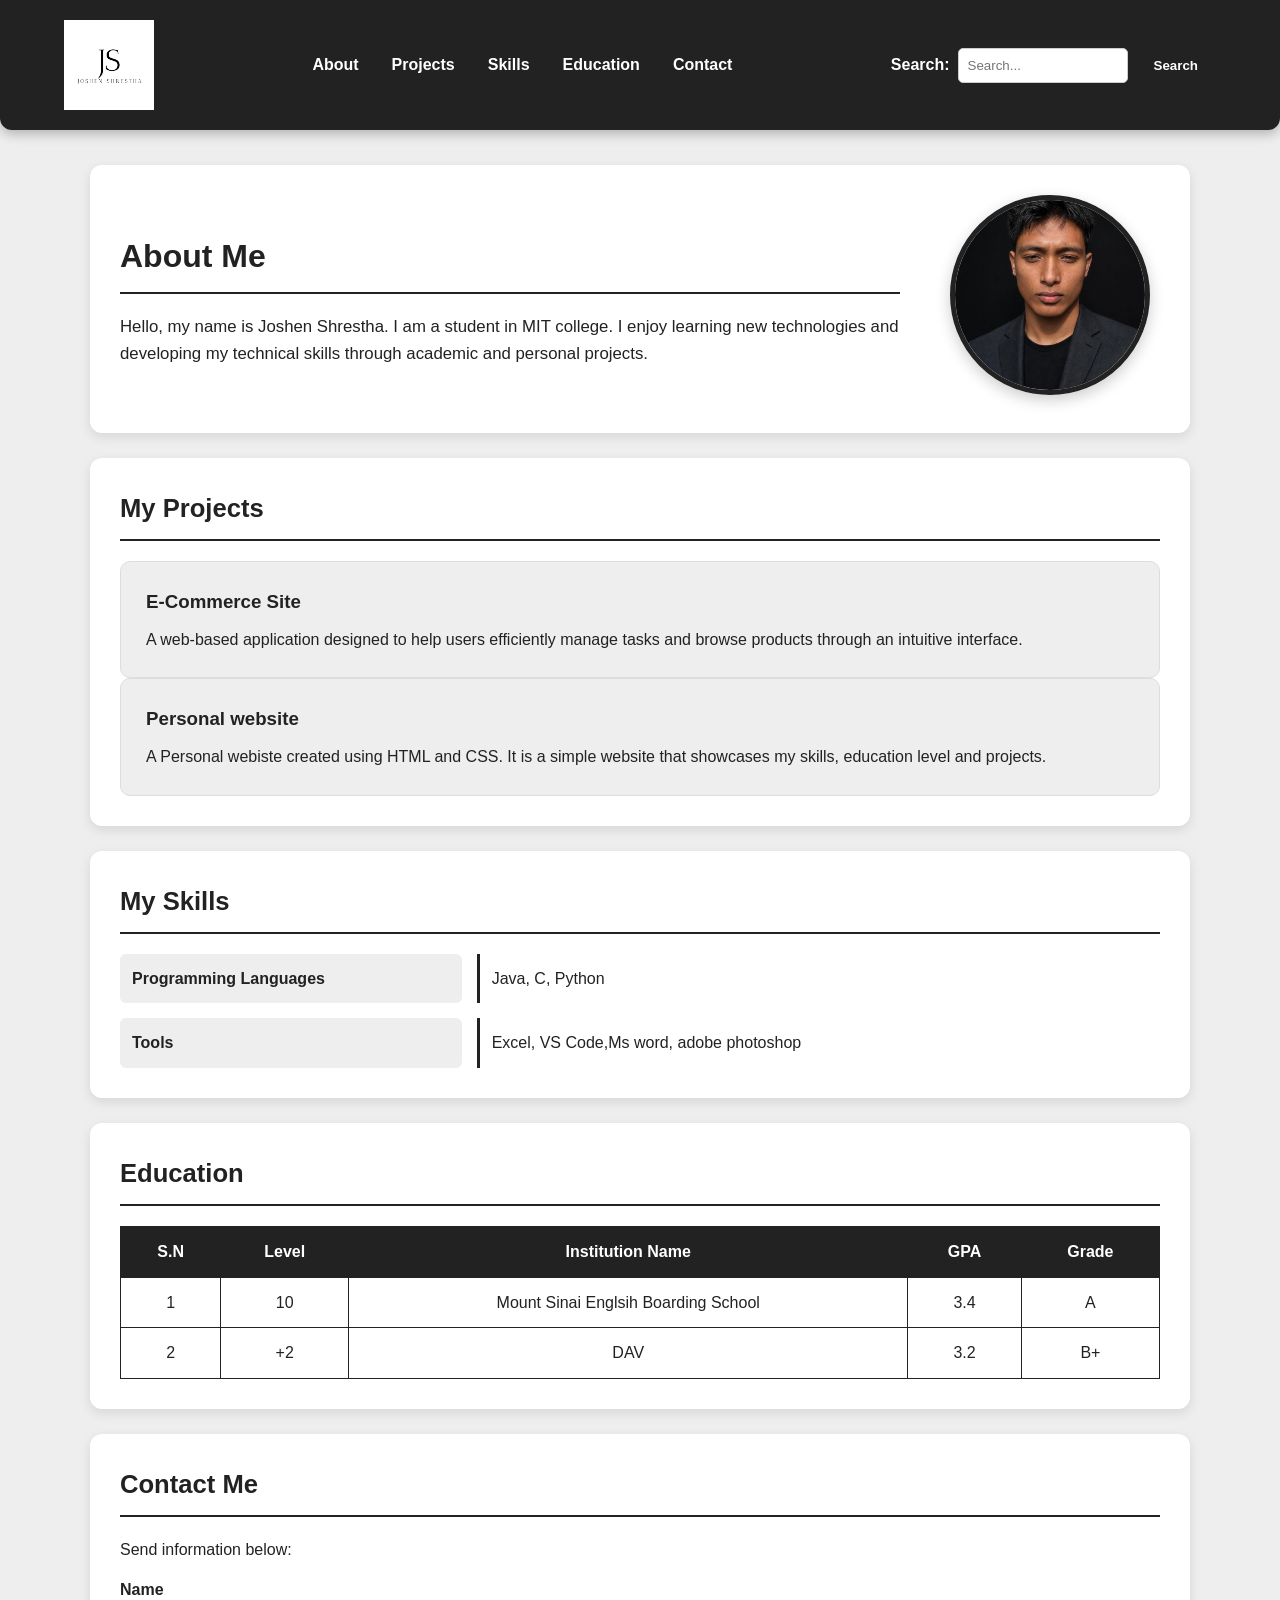
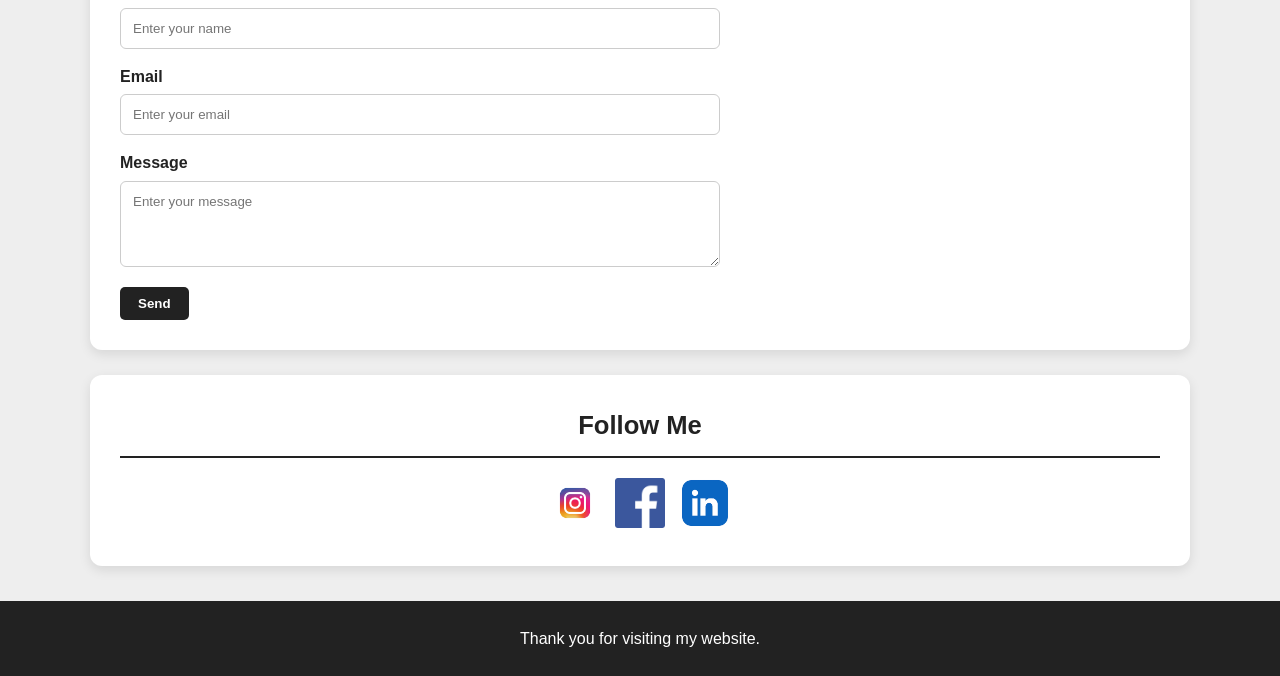
<file: joshen/index.html>
<!DOCTYPE html>
<html lang="en">

<head>
    <meta charset="UTF-8">
    <meta name="viewport" content="width=device-width, initial-scale=1.0">
    <meta name="description" content="Personal portfolio website of Joshen Shrestha">
    <link rel="stylesheet" href="style.css">
    <title>Joshen Shrestha | Portfolio</title>
</head>

<body>

    <!-- Header and Navigation -->
    <header class="top">

        <div class="logo">
            <img src="logo.png" alt="Joshen Shrestha Logo">
        </div>

        <nav class="navigation">
            <ul>
                <li><a href="#about">About</a></li>
                <li><a href="#projects">Projects</a></li>
                <li><a href="#skills">Skills</a></li>
                <li><a href="#education">Education</a></li>
                <li><a href="#contact">Contact</a></li>
            </ul>
        </nav>

        <div class="search">
            <form>
                <label for="search">Search:</label>
                <input id="search" type="search" placeholder="Search...">
                <button type="submit">Search</button>
            </form>
        </div>

    </header>

    <main class="container">

        <!-- About Section -->
        <section id="about" class="about">

            <div class="about-content">
                <h1>About Me</h1>

                <p>
                    Hello, my name is Joshen Shrestha. I am a student in MIT college.
                    I enjoy learning new technologies and developing my technical
                    skills through academic and personal projects.
                </p>
            </div>

            <div class="about-image">
                <img src="joshen.jpg" alt="Joshen Shrestha profile picture">
            </div>

        </section>

        <!-- Projects Section -->
        <section id="projects" class="projects">

            <h2>My Projects</h2>

            <div class="projects-grid">

                <article class="project">
                    <h3>E-Commerce Site</h3>

                    <p>
                        A web-based application designed to help users efficiently
                        manage tasks and browse products through an intuitive interface.
                    </p>
                
                </article>
            </div>


            <div class="projects-grid">

                <article class="project">
                     <h3>Personal website</h3>

                    <p>
                        A Personal webiste created using HTML and CSS. It is a simple website that showcases my skills, education level and projects.
                    </p>                   

                </article>

            </div>

        </section>


        <!-- Skills Section -->
        <section id="skills" class="skills">

            <h2>My Skills</h2>

            <div class="skills-list">

                <dl>
                    <dt>Programming Languages</dt>
                    <dd>Java, C, Python</dd>

                    <dt>Tools</dt>
                    <dd>Excel, VS Code,Ms word, adobe photoshop</dd>
                </dl>

            </div>

        </section>

        <!-- Education Section -->
        <section id="education" class="education">

            <h2>Education</h2>
            <div class="table-container">
                <table>

                    <thead>
                        <tr>
                            <th>S.N</th>
                            <th>Level</th>
                            <th>Institution Name</th>
                            <th>GPA</th>
                            <th>Grade</th>
                        </tr>
                    </thead>

                    <tbody>

                        <tr>
                            <td>1</td>
                            <td>10</td>
                            <td>Mount Sinai Englsih Boarding School</td>
                            <td>3.4</td>
                            <td>A</td>
                        </tr>

                        <tr>
                            <td>2</td>
                            <td>+2</td>
                            <td>DAV</td>
                            <td>3.2</td>
                            <td>B+</td>
                        </tr>

                    </tbody>
                </table>
            </div>

        </section>

        <!-- Contact Section -->
        <section id="contact" class="contact">

            <h2>Contact Me</h2>
            <form>

                <p>Send information below:</p>
                <div class="form-group">
                    <label for="name">Name</label>
                    <input
                        id="name"
                        type="text"
                        placeholder="Enter your name"
                        required>
                </div>

                <div class="form-group">
                    <label for="email">Email</label>
                    <input
                        id="email"
                        type="email"
                        placeholder="Enter your email"
                        required>
                </div>

                <div class="form-group">
                    <label for="message">Message</label>
                    <textarea
                        id="message"
                        rows="4"
                        placeholder="Enter your message"
                        required></textarea>
                </div>

                <div class="form-actions">
                    <button type="submit">Send</button>
                </div>
            </form>

        </section>

        <!-- Social Media Section -->
        <section class="social">

            <h2>Follow Me</h2>

            <div class="social-links">

                <a href="https://www.instagram.com/vibewjo.shen_/"
                   target="_blank"
                   rel="noopener noreferrer">
                    <img src="insta.png" alt="Instagram">
                </a>

                <a href="https://www.facebook.com/joshen.shrestha/"
                   target="_blank"
                   rel="noopener noreferrer">
                    <img src="facebook.png" alt="Facebook">
                </a>

                <a href="https://www.linkedin.com/in/joshen-shrestha-729479340/"
                   target="_blank"
                   rel="noopener noreferrer">
                    <img src="linkedin.png" alt="LinkedIn">
                </a>

            </div>

        </section>

    </main>

    <!-- Footer -->
    <footer class="footer">
        <p>Thank you for visiting my website.</p>
    </footer>

</body>

</html>
</file>
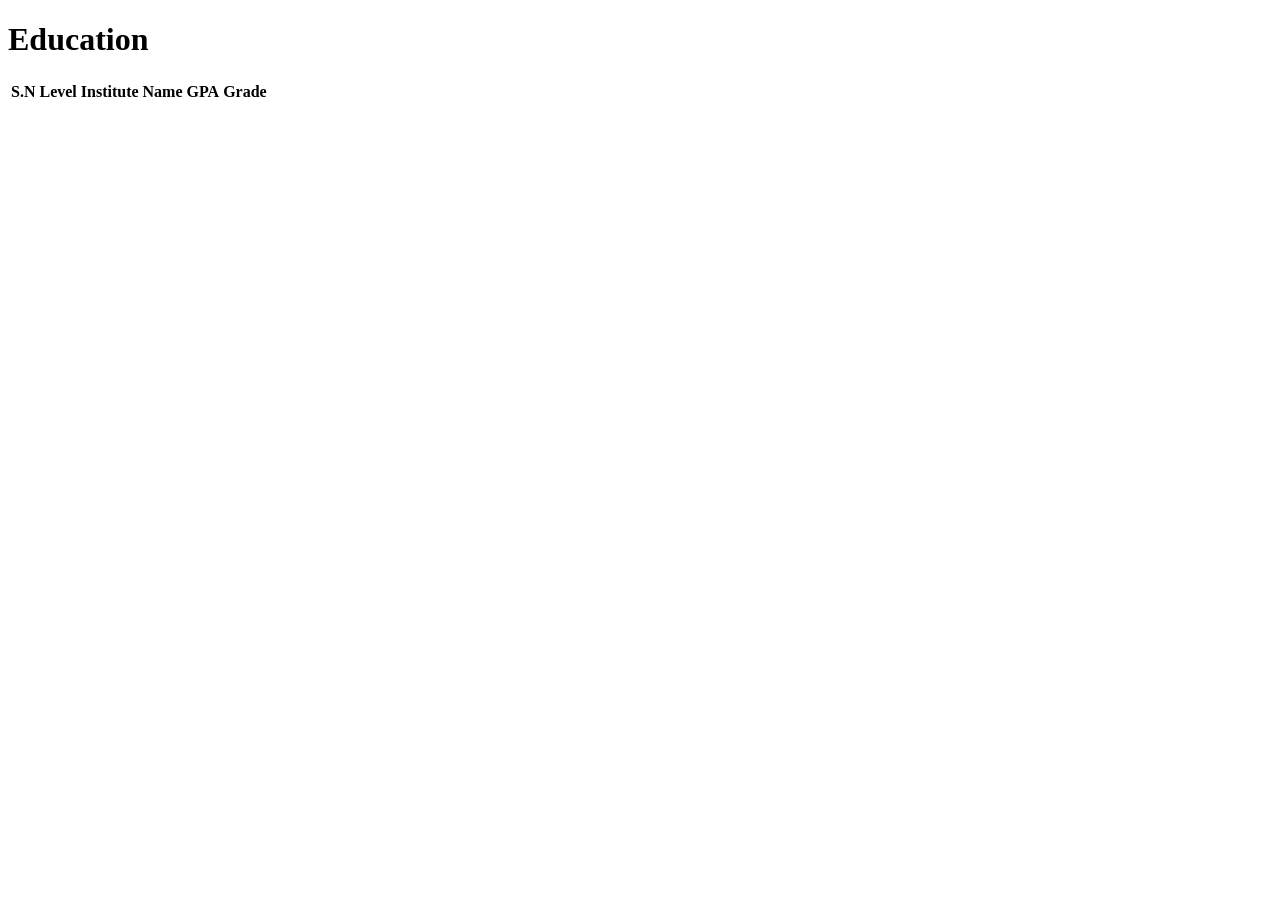
<file: joshen/table.html>
<!DOCTYPE html>
<html lang="en">
<head>
    <meta charset="UTF-8">
    <meta name="viewport" content="width=device-width, initial-scale=1.0">
    <title>Document</title>
</head>
<body>
    
<h1>Education</h1>
<table>
    <thead>
    <tr>    

<th>S.N</th>
<th>Level</th>
<th>Institute Name</th>
<th>GPA</th>
<th>Grade</th>

    </tr>
    </thead>

<tbody> </tbody>

</table>

</body>
</html>
</file>
<file: joshen/style.css>
* {
    box-sizing: border-box;
    margin: 0;
    padding: 0;
}

html {
    scroll-behavior: smooth;
}

body {
    font-family: Arial, Helvetica, sans-serif;
    background-color: #eeeeee;
    color: #222222;
    line-height: 1.6;
}


/* HEADER  */

.top {
    background-color: #222222;
    color: white;

    display: flex;
    align-items: center;
    justify-content: space-between;

    gap: 25px;
    padding: 20px 5%;

    border-radius: 0 0 12px 12px;

    box-shadow: 0 4px 12px rgba(0, 0, 0, 0.25);

    position: sticky;
    top: 0;
    z-index: 1000;
}


/* Logo */

.logo img {
    width: 90px;
    height: auto;
    display: block;

    transition: transform 0.3s ease;
}

.logo img:hover {
    transform: scale(1.08);
}


/*    NAVIGATION */

.navigation ul {
    display: flex;
    align-items: center;
    justify-content: center;

    gap: 25px;

    list-style: none;
}

.navigation a {
    color: white;
    text-decoration: none;

    font-weight: bold;

    padding: 8px 4px;

    transition:
        color 0.3s ease,
        transform 0.3s ease;
}

.navigation a:hover {
    color: #aaaaaa;
    transform: translateY(-2px);
}


/*    SEARCH  */

.search form {
    display: flex;
    align-items: center;
    gap: 8px;
}

.search label {
    font-weight: bold;
}

.search input {
    width: 170px;
    padding: 9px;

    border: 1px solid #cccccc;
    border-radius: 5px;

    outline: none;
}

.search input:focus {
    border-color: #222222;
    box-shadow: 0 0 5px rgba(0, 0, 0, 0.25);
}


/*  BUTTONS */

button {
    padding: 9px 18px;

    background-color: #222222;
    color: white;

    border: none;
    border-radius: 5px;

    cursor: pointer;

    font-weight: bold;

    transition:
        transform 0.3s ease,
        background-color 0.3s ease,
        box-shadow 0.3s ease;
}

button:hover {
    background-color: #444444;
    transform: translateY(-2px) scale(1.04);

    box-shadow: 0 4px 10px rgba(0, 0, 0, 0.25);
}


/*  MAIN CONTAINER  */

.container {
    width: 90%;
    max-width: 1100px;

    margin: 35px auto;
}


/*  GENERAL SECTIONS */

.about,
.projects,
.skills,
.education,
.contact,
.social {
    background-color: white;

    padding: 30px;
    margin-bottom: 25px;

    border-radius: 12px;

    box-shadow:
        0 4px 12px rgba(0, 0, 0, 0.10);

    transition:
        transform 0.3s ease,
        box-shadow 0.3s ease;
}


/* Hover animation for portfolio boxes */

.about:hover,
.projects:hover,
.skills:hover,
.education:hover,
.contact:hover,
.social:hover {
    transform: translateY(-5px) scale(1.01);

    box-shadow:
        0 10px 25px rgba(0, 0, 0, 0.16);
}


/* HEADINGS */

h1,
h2 {
    color: #222222;

    border-bottom: 2px solid #222222;

    padding-bottom: 10px;

    margin-bottom: 20px;
}

h1 {
    font-size: 2rem;
}

h2 {
    font-size: 1.6rem;
}

h3 {
    margin-bottom: 10px;
}


/* ABOUT SECTION */

.about {
    display: flex;

    align-items: center;
    justify-content: space-between;

    gap: 40px;
}

.about-content {
    flex: 1;
}

.about-content p {
    font-size: 1.05rem;
}

.about-image {
    flex: 0 0 220px;

    text-align: center;
}

.about-image img {
    width: 200px;
    height: 200px;

    object-fit: cover;

    border-radius: 50%;

    border: 5px solid #222222;

    box-shadow:
        0 5px 15px rgba(0, 0, 0, 0.2);

    transition:
        transform 0.4s ease,
        box-shadow 0.4s ease;
}

.about-image img:hover {
    transform: scale(1.06);

    box-shadow:
        0 10px 25px rgba(0, 0, 0, 0.3);
}


/* PROJECTS  */

.projects-grid {
    display: grid;

    grid-template-columns: repeat(
        auto-fit,
        minmax(250px, 1fr)
    );

    gap: 20px;
}

.project {
    background-color: #eeeeee;

    padding: 25px;

    border-radius: 10px;

    border: 1px solid #dddddd;

    transition:
        transform 0.3s ease,
        box-shadow 0.3s ease,
        border-color 0.3s ease;
}

.project:hover {
    transform: translateY(-7px) scale(1.02);

    border-color: #222222;

    box-shadow:
        0 8px 18px rgba(0, 0, 0, 0.15);
}


/*   SKILLS */

.skills-list dl {
    display: grid;

    grid-template-columns: 1fr 2fr;

    gap: 15px;

    align-items: center;
}

.skills dt {
    font-weight: bold;

    background-color: #eeeeee;

    padding: 12px;

    border-radius: 6px;
}

.skills dd {
    padding: 12px;

    border-left: 3px solid #222222;

    transition:
        transform 0.3s ease,
        background-color 0.3s ease;
}

.skills dd:hover {
    background-color: #eeeeee;

    transform: translateX(5px);
}


/* EDUCATION TABLE */

.table-container {
    width: 100%;

    overflow-x: auto;
}

table {
    width: 100%;

    border-collapse: collapse;

    min-width: 600px;
}

th,
td {
    border: 1px solid #222222;

    padding: 12px;

    text-align: center;
}

th {
    background-color: #222222;
    color: white;
}

tbody tr {
    transition:
        background-color 0.3s ease,
        transform 0.3s ease;
}

tbody tr:hover {
    background-color: #eeeeee;
}


/*   CONTACT FORM */

.contact form {
    display: flex;

    flex-direction: column;

    gap: 15px;
}

.form-group {
    display: flex;

    flex-direction: column;

    gap: 5px;
}

.form-group label {
    font-weight: bold;
}

.contact input,
.contact textarea {
    width: 100%;

    max-width: 600px;

    padding: 12px;

    border: 1px solid #cccccc;

    border-radius: 6px;

    font-family: inherit;

    outline: none;

    transition:
        border-color 0.3s ease,
        box-shadow 0.3s ease;
}

.contact textarea {
    resize: vertical;
}

.contact input:focus,
.contact textarea:focus {
    border-color: #222222;

    box-shadow:
        0 0 7px rgba(0, 0, 0, 0.2);
}

.form-actions {
    margin-top: 5px;
}


/*   SOCIAL MEDIA */

.social {
    text-align: center;
}

.social-links {
    display: flex;

    justify-content: center;

    align-items: center;

    gap: 15px;
}

.social img {
    width: 50px;
    height: 50px;

    object-fit: contain;

    transition:
        transform 0.3s ease,
        opacity 0.3s ease;
}

.social img:hover {
    transform: translateY(-5px) scale(1.12);

    opacity: 0.8;
}


/*    FOOTER */

.footer {
    background-color: #222222;

    color: white;

    text-align: center;

    padding: 25px;

    margin-top: 30px;
}


/*    TABLET RESPONSIVE DESIGN 769px - 1024px */

@media (min-width: 769px) and (max-width: 1024px) {

    .top {
        flex-wrap: wrap;

        justify-content: center;
    }

    .navigation ul {
        gap: 18px;
    }

    .search {
        width: 100%;

        display: flex;

        justify-content: center;
    }

    .about {
        gap: 25px;
    }

    .container {
        width: 92%;
    }
}


/*  MOBILE RESPONSIVE DESIGN 768px and below */

@media (max-width: 768px) {

    .top {
        position: static;

        flex-direction: column;

        text-align: center;

        padding: 20px 15px;

        gap: 15px;
    }

    .navigation {
        width: 100%;
    }

    .navigation ul {
        flex-direction: column;

        gap: 8px;
    }

    .navigation a {
        display: block;

        padding: 7px;
    }

    .search {
        width: 100%;
    }

    .search form {
        flex-direction: column;

        width: 100%;
    }

    .search input {
        width: 100%;

        max-width: 350px;
    }

    .container {
        width: 94%;

        margin: 20px auto;
    }

    .about {
        flex-direction: column;

        text-align: center;

        padding: 25px 20px;
    }

    .about-image {
        order: -1;
    }

    .about-image img {
        width: 160px;
        height: 160px;
    }

    .skills-list dl {
        grid-template-columns: 1fr;

        gap: 8px;
    }

    .skills dd {
        border-left: none;

        border-bottom: 2px solid #222222;
    }

    .about,
    .projects,
    .skills,
    .education,
    .contact,
    .social {
        padding: 22px 18px;
    }

    h1 {
        font-size: 1.7rem;
    }

    h2 {
        font-size: 1.4rem;
    }

    /* Slightly smaller hover effect on mobile */
    .about:hover,
    .projects:hover,
    .skills:hover,
    .education:hover,
    .contact:hover,
    .social:hover {
        transform: translateY(-3px) scale(1.005);
    }
}


/* SMALL MOBILE DEVICES */

@media (max-width: 480px) {

    body {
        font-size: 14px;
    }

    .container {
        width: 95%;
    }

    .top {
        padding: 15px 10px;
    }

    .logo img {
        width: 75px;
    }

    .about-image img {
        width: 140px;
        height: 140px;
    }

    .social-links {
        gap: 8px;
    }

    .social img {
        width: 42px;
        height: 42px;
    }

    button {
        width: 100%;
    }
}
</file>
